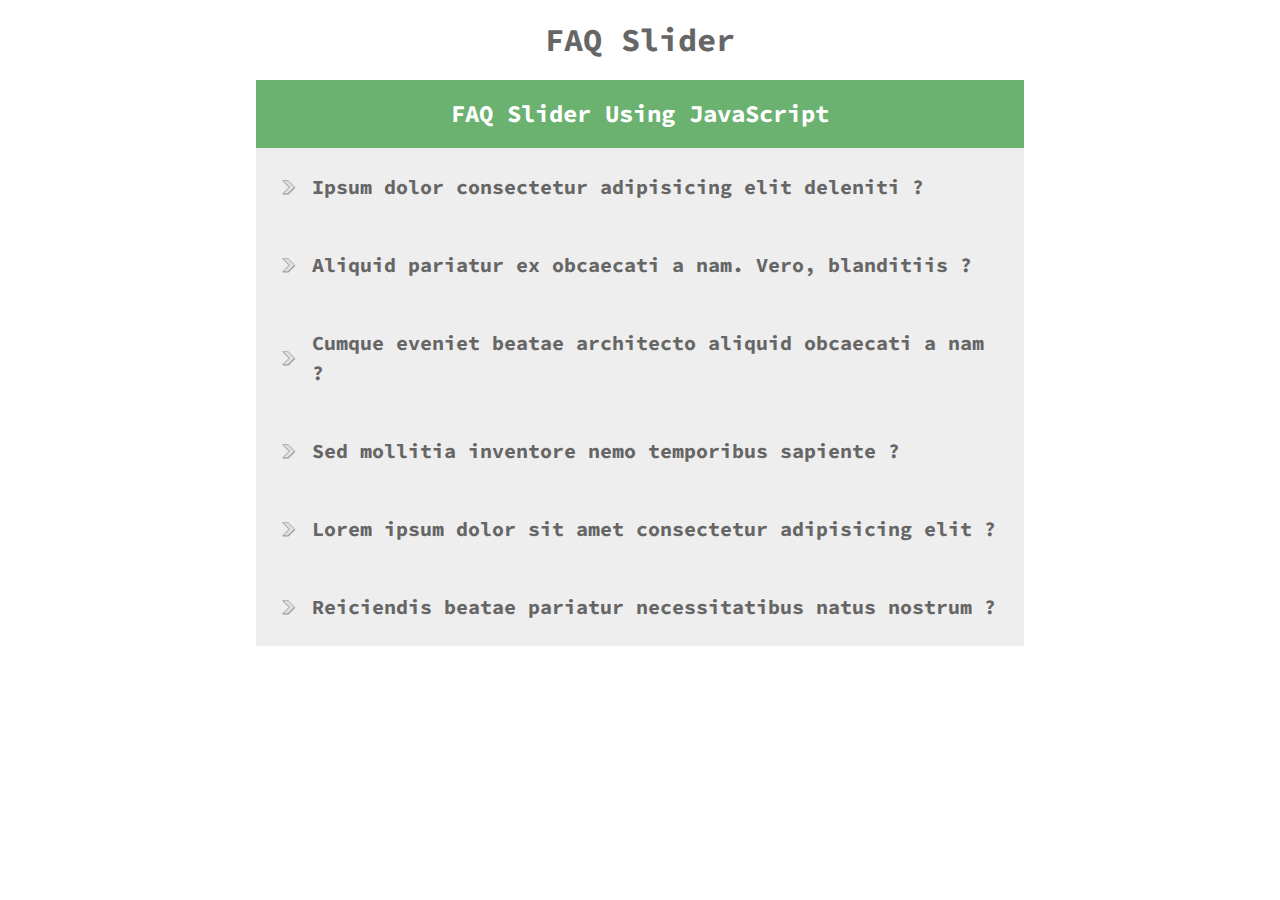
<file: faq_slider/index.html>
<!DOCTYPE html>
<html lang="en">
<head>
  <meta charset="UTF-8">
  <meta name="viewport" content="width=device-width, initial-scale=1.0">
  <title>FAQ Slider</title>
  <link rel="stylesheet" href="style.css">
</head>
<body>
  <div class="container">
    <h1 class="text-center p-4">FAQ Slider</h1>
    <div>
      <h2 class="text-center p-4">FAQ Slider Using JavaScript</h2>
      <ul class="list">
        <li class="list__faq">
          <div class="list__faq-q">
            <img class="list__faq-q__arrow" src="img/arrow.png" alt="arrow">
            <h3 class="list__faq-q__title"> Ipsum dolor consectetur adipisicing elit deleniti ? </h3>
          </div>
          <div class="list__faq-a">
            Lorem ipsum dolor sit amet consectetur adipisicing elit. Architecto, in.
          </div>
        </li>
        <li class="list__faq">
          <div class="list__faq-q">
            <img class="list__faq-q__arrow" src="img/arrow.png" alt="arrow">
            <h3 class="list__faq-q__title">Aliquid pariatur ex obcaecati a nam. Vero, blanditiis ? </h3>
          </div>
          <div class="list__faq-a">
            Eligendi cumque ex molestias, ipsum, quod tenetur veniam vitae non. 
          </div>
        </li>
        <li class="list__faq">
          <div class="list__faq-q">
            <img class="list__faq-q__arrow" src="img/arrow.png" alt="arrow">
            <h3 class="list__faq-q__title"> Cumque eveniet beatae architecto aliquid obcaecati a nam ? </h3>
          </div>
          <div class="list__faq-a">
            earum iure odio error perferendis quo natus dolore molestiae 
          </div>
        </li>
        <li class="list__faq">
          <div class="list__faq-q">
            <img class="list__faq-q__arrow" src="img/arrow.png" alt="arrow">
            <h3 class="list__faq-q__title">Sed mollitia inventore nemo temporibus sapiente ? </h3>
          </div>
          <div class="list__faq-a">
            Lorem ipsum, dolor sit amet consectetur adipisicing elit.
          </div>
        </li>
        <li class="list__faq">
          <div class="list__faq-q">
            <img class="list__faq-q__arrow" src="img/arrow.png" alt="arrow">
            <h3 class="list__faq-q__title">Lorem ipsum dolor sit amet consectetur adipisicing elit ? </h3>
          </div>
          <div class="list__faq-a">
            Facilis repellendus ducimus, dicta tenetur quas vel obcaecati numquam 
          </div>
        </li>
        <li class="list__faq">
          <div class="list__faq-q">
            <img class="list__faq-q__arrow" src="img/arrow.png" alt="arrow">
            <h3 class="list__faq-q__title"> Reiciendis beatae pariatur necessitatibus natus nostrum ?</h3>
          </div>
          <div class="list__faq-a">
            soluta ut blanditiis illo quisquam id consequatur dolor ipsam ipsa?
          </div>
        </li>
      </ul>
    </div>
  </div>

  <script src="main.js"></script>
</body>
</html>
</file>
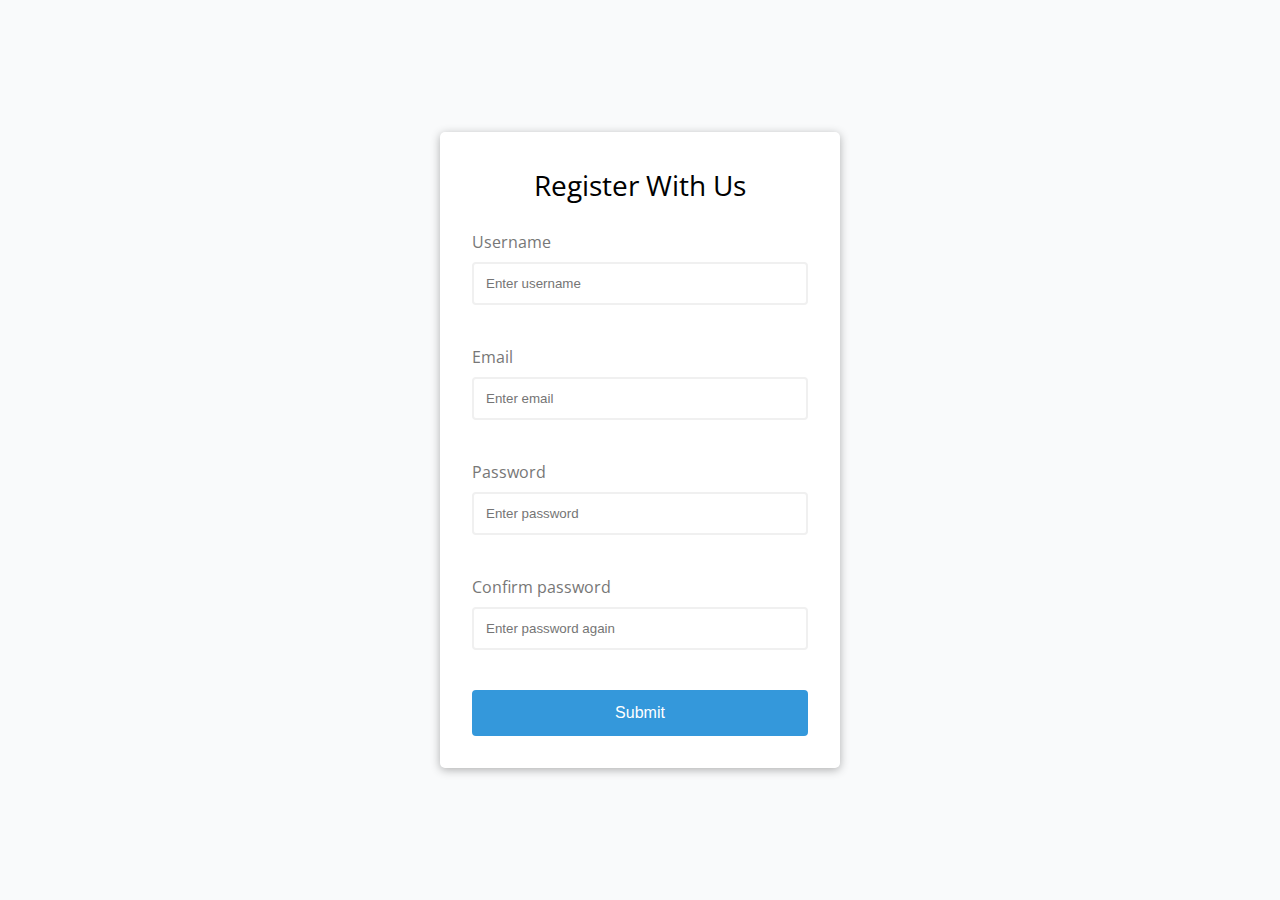
<file: form_validator/index.html>
<!DOCTYPE html>
<html lang="en">
<head>
  <meta charset="UTF-8">
  <meta name="viewport" content="width=device-width, initial-scale=1.0">
  <title>form validator</title>
  <link rel="stylesheet" href="style.css">
</head>
<body>
  <main>
    <form class="form">
      <h1>Register With Us</h1>
      <div class="form__block">
        <label class="form-label" for="username">Username</label>
        <input class="form-control" id="username" type="text" placeholder="Enter username">
        <div class="form-message">default msg</div>
      </div>

      <div class="form__block">
        <label class="form-label" for="email">Email</label>
        <input class="form-control" id="email" type="text" placeholder="Enter email">
        <div class="form-message">default msg</div>
      </div>

      <div class="form__block">
        <label class="form-label" for="password">Password</label>
        <input class="form-control" id="password" type="password" placeholder="Enter password">
        <div class="form-message">default msg</div>
      </div>

      <div class="form__block">
        <label class="form-label" for="password-check">Confirm password</label>
        <input class="form-control" id="password-check" type="password" placeholder="Enter password again">
        <div class="form-message">default msg</div>
      </div>

      <button class="form-submit" type="submit">Submit</button>
    </form>
  </main>

  <script src="main.js"></script>
</body>
</html>
</file>
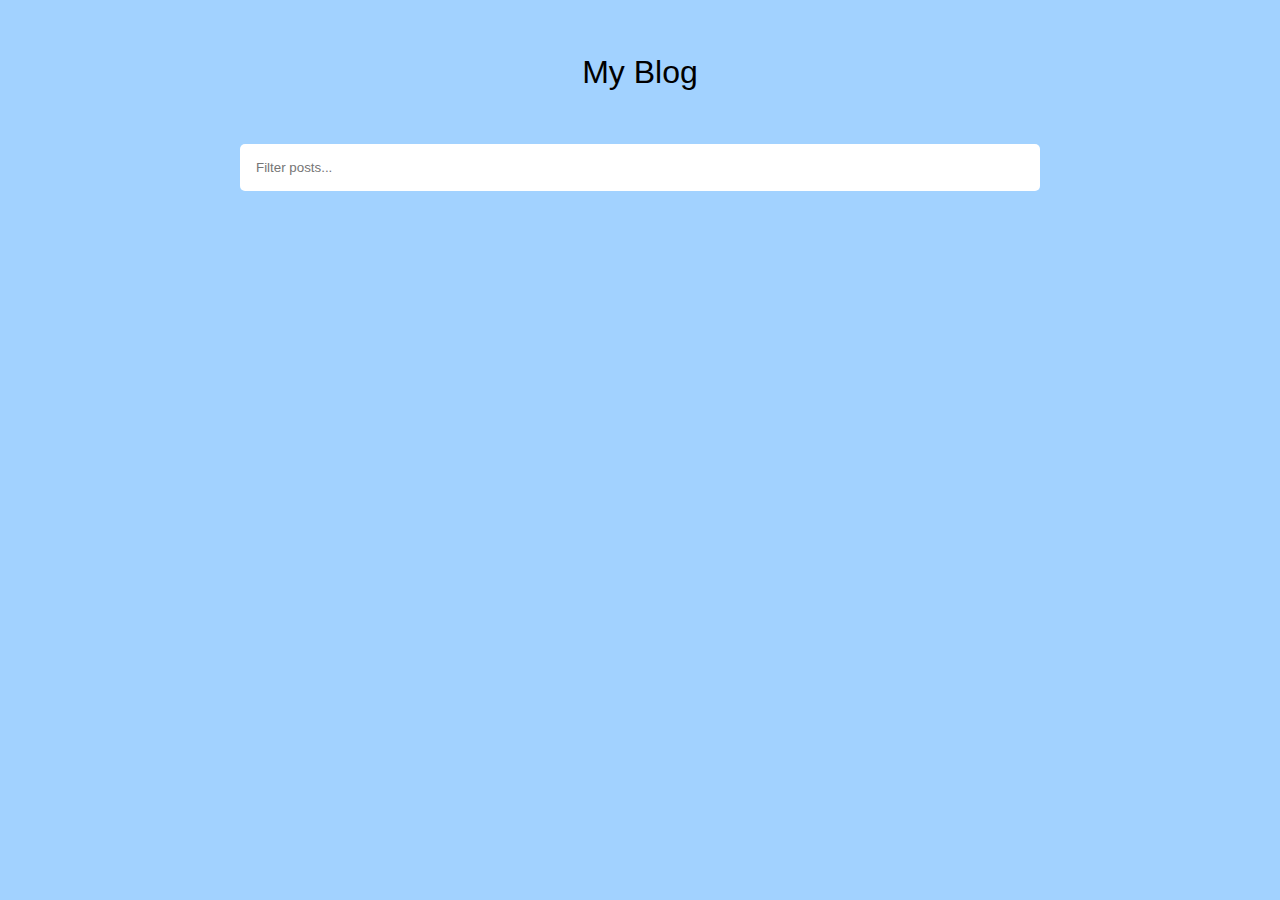
<file: Infinite_scroll/index.html>
<!DOCTYPE html>
<html lang="en">
<head>
  <meta charset="UTF-8">
  <meta name="viewport" content="width=device-width, initial-scale=1.0">
  <title>Infinite scroll</title>
  <link rel="stylesheet" href="style.css">
</head>
<body>
  <div class="container">
    <h1>My Blog</h1>
    <input class="filterInput" type="text" placeholder="Filter posts...">
    <ul class="list">
    </ul>

  </div>

  <div class="loader">
    <div class="circle"></div>
    <div class="circle"></div>
    <div class="circle"></div>
  </div>

  <script src="main.js"></script>
  <!-- <script type="module">
    import InfiniteScroll from './main-class-ver.js';
    const loader = document.querySelector('.loader');

    const infiniteScroll = new InfiniteScroll();
    infiniteScroll.init(loader);
  </script> -->
</body>
</html>
</file>
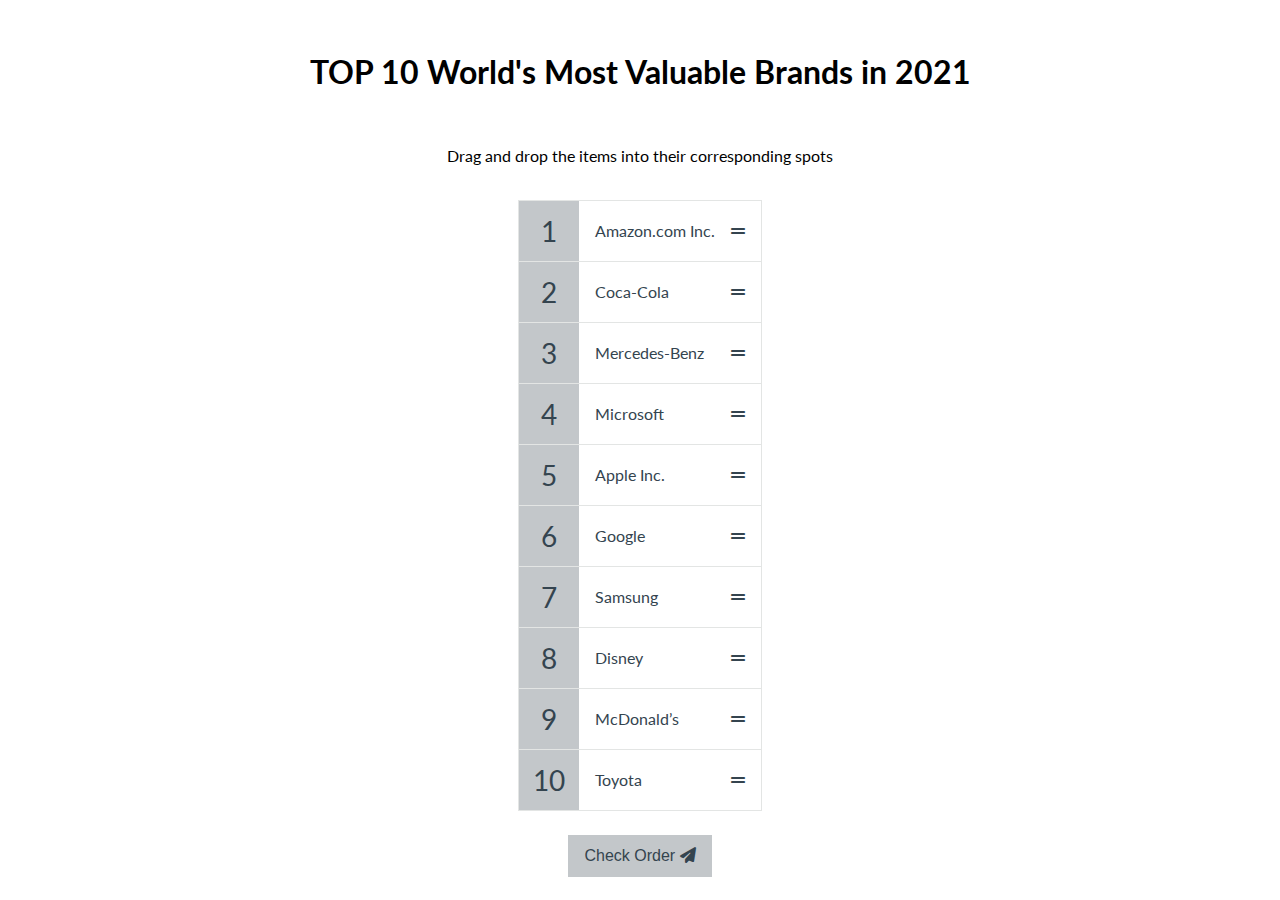
<file: sortable_list/index.html>
<!DOCTYPE html>
<html lang="en">
<head>
  <meta charset="UTF-8">
  <meta name="viewport" content="width=device-width, initial-scale=1.0">
  <title>Sortable list</title>
  <link rel="stylesheet" href="style.css">
</head>
<body>
  <h1 class="m-12 text-center">TOP 10 World's Most Valuable Brands in 2021</h1>
  <p class="mb-8 text-center">Drag and drop the items into their corresponding spots</p>
  <ul class="draggable-list">
    <!-- <li class="draggable-list__item">
      <span class="draggable-list__item__number">1</span>
      <div class="draggable-list__item__trigger" draggable="true">
        <p class="draggable-list__item__trigger__name">Lorem ipsum dolor sit amet.</p>
        <i class="fas fa-grip-lines"></i>
      </div>
    </li>
    <li class="draggable-list__item">
      <span class="draggable-list__item__number">1</span>
      <div class="draggable-list__item__trigger" draggable="true">
        <p class="draggable-list__item__trigger__name">Lorem ipsum dolor sit amet.</p>
        <i class="fas fa-grip-lines"></i>
      </div>
    </li> -->
  </ul>

  <button class="check-btn" id="check">
      Check Order
    <i class="fas fa-paper-plane"></i>
  </button>
  <script src="main.js"></script>
</body>
</html>
</file>
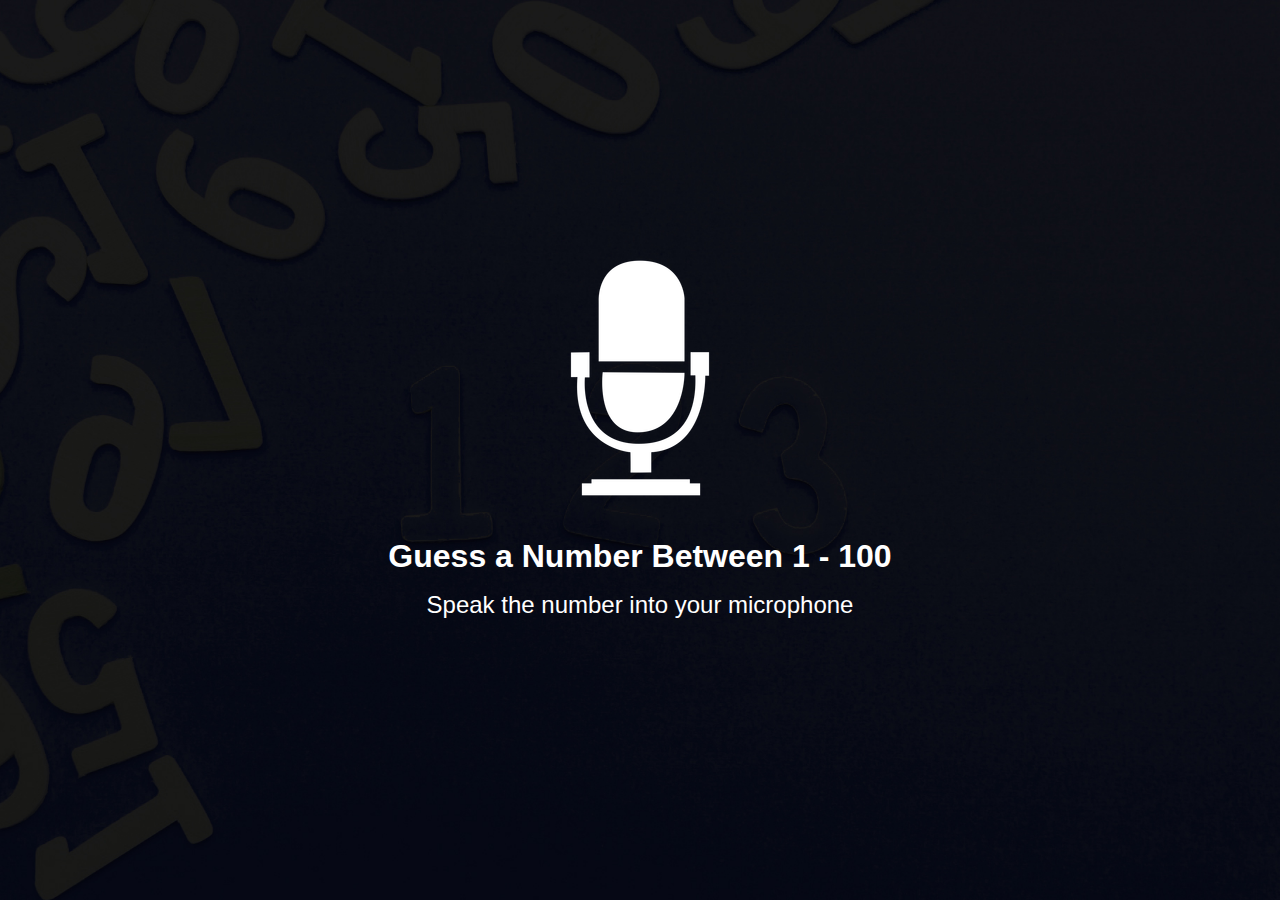
<file: speak_number_guessing/index.html>
<!DOCTYPE html>
<html lang="en">
<head>
  <meta charset="UTF-8">
  <meta name="viewport" content="width=device-width, initial-scale=1.0">
  <title>Speak number guessing</title>
  <link rel="stylesheet" href="style.css">
</head>
<body>
  <img class="mb-8" src="images/mic.png" alt="mic">
  <h1 class="mb-4 fz-2">Guess a Number Between 1 - 100</h1>
  <p class="mb-8 fz-1">Speak the number into your microphone</p>

  <p id="msg" class="text-center"></p>

  <script src="main.js"></script>
</body>
</html>
</file>
<file: faq_slider/style.css>
@import url('https://fonts.googleapis.com/css2?family=Source+Code+Pro:wght@500&amp;display=swap');

/* Base */
* {
  margin: 0;
  padding: 0;
}

*, *::before, *::after {
  box-sizing: border-box;
}

body {
  color: #666;
  font-family: 'Source Code Pro', monospace;
  line-height: 1.5;
}

ul {
  list-style: none;
}

h2 {
  color: #fff;
  background-color: #6bb170;
}

.container {
  max-width: 60%;
  margin: 0 auto;
}

/* Utility */
.text-center {
  text-align: center;
}

.p-4 {
  padding: 1rem;
}

/* Custom */
.list__faq-q {
  background-color: #eee;
  cursor: pointer;
  display: flex;
  align-items: center;
  padding: 1.5rem;
}

.list__faq-q__title {
  font-size: 1.25rem;
  font-weight: 700;
  margin-left: 1rem;
}

.list__faq-a {
  background-color: #ddd;
  max-height: 0;
  transition: max-height .3s, padding .3s;
  overflow: hidden;
}

.list__faq-q__arrow {
  transition: transform .3s;
}

.list__faq-q.active .list__faq-q__arrow {
  transform: rotate(90deg);
}

.list__faq-q.active ~ .list__faq-a {
  padding: 1.5rem;
}

@media screen and (max-width: 992px) {
  .container {
    max-width: 90%;
  }
}
</file>
<file: form_validator/style.css>
@import url("https://fonts.googleapis.com/css2?family=Open+Sans&display=swap");

:root {
  --border-color: #f0f0f0;#777
  --border-focus-color: #777;
  --border-width: 2px;
  --form-valid-color: #2ecc71;
  --form-invalid-color: #e74c3c;
}

html, body, div, span, applet, object, iframe,
h1, h2, h3, h4, h5, h6, p, blockquote, pre,
a, abbr, acronym, address, big, cite, code,
del, dfn, em, img, ins, kbd, q, s, samp,
small, strike, strong, sub, sup, tt, var,
b, u, i, center,
dl, dt, dd, ol, ul, li,
fieldset, form, label, legend,
table, caption, tbody, tfoot, thead, tr, th, td,
article, aside, canvas, details, embed, 
figure, figcaption, footer, header, hgroup, 
menu, nav, output, ruby, section, summary,
time, mark, audio, video {
	margin: 0;
	padding: 0;
	border: 0;
	font-size: 100%;
	font: inherit;
	vertical-align: baseline;
}
/* HTML5 display-role reset for older browsers */
article, aside, details, figcaption, figure, 
footer, header, hgroup, menu, nav, section {
	display: block;
}
body {
  font-family: "Open Sans", sans-serif;
	line-height: 1.5;
}
ol, ul {
	list-style: none;
}
blockquote, q {
	quotes: none;
}
blockquote:before, blockquote:after,
q:before, q:after {
	content: '';
	content: none;
}
table {
	border-collapse: collapse;
	border-spacing: 0;
}

a {
  color: #000; 
  text-decoration: none;
}

*, *::before, *::after {
  box-sizing: border-box;
}

h1 {
  font-size: 1.75rem;
  margin-bottom: 1.5rem;
  text-align: center;
}

main {
  background-color: #f9fafb;
  display: flex;
  justify-content: center;
  align-items: center;
  height: 100vh;
}

.form {
  background-color: #fff;
  border-radius: 5px;
  box-shadow: 0 2px 10px rgba(0, 0, 0, 0.3);
  padding: 2rem;
  width: 400px;
}

.form__block {
  margin-bottom: 1rem;
}

.form-label {
  display: inline-block;
  color: #777;
  margin-bottom: 0.5rem;
}

.form-control {
  display: block;
  width: 100%;
  border: var(--border-width) solid var(--border-color) ;
  border-radius: 4px;
  padding: 0.75rem;
  outline: none;
}

.form-control:focus {
  border-color: var(--border-focus-color);
}

.form-control.is-valid {
  border-color: var(--form-valid-color);
  background-image: url("data:image/svg+xml,%3csvg xmlns='http://www.w3.org/2000/svg' viewBox='0 0 8 8'%3e%3cpath fill='%23198754' d='M2.3 6.73.6 4.53c-.4-1.04.46-1.4 1.1-.8l1.1 1.4 3.4-3.8c.6-.63 1.6-.27 1.2.7l-4 4.6c-.43.5-.8.4-1.1.1z'/%3e%3c/svg%3e");
  background-repeat: no-repeat;
  background-size: 1.5rem;
  background-position: right 5px center;
}

.form-control.is-invalid {
  border-color: var(--form-invalid-color);
  background-image: url("data:image/svg+xml,%3csvg xmlns='http://www.w3.org/2000/svg' viewBox='0 0 12 12' width='12' height='12' fill='none' stroke='%23dc3545'%3e%3ccircle cx='6' cy='6' r='4.5'/%3e%3cpath stroke-linejoin='round' d='M5.8 3.6h.4L6 6.5z'/%3e%3ccircle cx='6' cy='8.2' r='.6' fill='%23dc3545' stroke='none'/%3e%3c/svg%3e");
  background-repeat: no-repeat;
  background-size: 1.5rem;
  background-position: right 5px center;
}

.form-message {
  visibility: hidden;
}

.valid-feedback {
  color: var(--form-valid-color);
  font-size: .875rem;
  margin-top: .25rem;
}

.invalid-feedback {
  color: var(--form-invalid-color);
  font-size: .875rem;
  margin-top: .25rem;
}

.form-control.is-valid ~ .valid-feedback, 
.form-control.is-invalid ~ .invalid-feedback {
  visibility: visible;
}

.form-submit {
  background-color: #3498db;
  border: 2px solid #3498db;
  border-radius: 4px;
  color: #fff;
  cursor: pointer;
  display: block;
  font-size: 1rem;
  padding: 0.75rem;
  width: 100%;
}
</file>
<file: Infinite_scroll/style.css>
html, body, div, span, applet, object, iframe,
h1, h2, h3, h4, h5, h6, p, blockquote, pre,
a, abbr, acronym, address, big, cite, code,
del, dfn, em, img, ins, kbd, q, s, samp,
small, strike, strong, sub, sup, tt, var,
b, u, i, center,
dl, dt, dd, ol, ul, li,
fieldset, form, label, legend,
table, caption, tbody, tfoot, thead, tr, th, td,
article, aside, canvas, details, embed, 
figure, figcaption, footer, header, hgroup, 
menu, nav, output, ruby, section, summary,
time, mark, audio, video {
	margin: 0;
	padding: 0;
	border: 0;
	font-size: 100%;
	font: inherit;
	vertical-align: baseline;
}
/* HTML5 display-role reset for older browsers */
article, aside, details, figcaption, figure, 
footer, header, hgroup, menu, nav, section {
	display: block;
}
body {
  background-color: #a2d2ff;
  font-family: Roboto, sans-serif;
	line-height: 1.5;
  min-height: 100vh;
}
ol, ul {
	list-style: none;
}
blockquote, q {
	quotes: none;
}
blockquote:before, blockquote:after,
q:before, q:after {
	content: '';
	content: none;
}
table {
	border-collapse: collapse;
	border-spacing: 0;
}

*, *::before, *::after {
  box-sizing: border-box;
}

.container {
  max-width: 800px;
  margin: 0 auto;
}

h1 {
  font-size: 2rem;
  font-weight: 500;
  text-align: center;
  padding: 3rem 0;
}

.filterInput {
  display: block;
  padding: 1rem;
  width: 100%;
  border: none;
  outline: none;
  border-radius: 5px;
}

.list {
  padding: 2rem 0;
}

.list__post {
  background-color: #bde0fe;
  border-radius: 10px;
  margin-bottom: 2rem;
  padding: 2rem;
  position: relative;
}

.list__post-title {
  font-size: 2rem;
  margin-bottom: 1rem;
}

.list__item-number {
  position: absolute;
  display: flex;
  justify-content: center;
  align-items: center;
  width: 40px;
  height: 40px;
  left: -15px;
  top: -15px;
  background-color: #ffafcc;
  border-radius: 50%;
}

.loader {
  display: flex;
  justify-content: center;
  position: fixed;
  bottom: 50px;
  left: 0;
  right: 0;
  opacity: 0;
  transition: opacity .3s ease-in;
}

.loader.show {
  opacity: 1;
}

.circle {
  width: 10px;
  height: 10px;
  background-color: #fff;
  border-radius: 50%;
  margin: 0 10px;
  animation: bounce .5s ease-in infinite;
}

.circle:nth-of-type(2) {
  animation-delay: .1s;
}

.circle:nth-of-type(3) {
  animation-delay: .2s;
}

@keyframes bounce {
  0%, 100% {
    transform: translateY(-10px);
  }

  50% {
    transform: translateY(0);
  }
}
</file>
<file: speak_number_guessing/style.css>
* {
  margin: 0;
  padding: 0;
}

*, *::before, *::after {
  box-sizing: border-box;
}

body {
  background-image: url('images/bg.jpg');
  background-position: center;
  background-size: cover;
  color: #fff;
  font-family: Arial, Helvetica, sans-serif;
  font-weight: 500;
  height: 100vh;
  display: flex;
  flex-direction: column;
  justify-content: center;
  align-items: center;
}

.mb-4 {
  margin-bottom: 1rem;
}

.mb-8 {
  margin-bottom: 2rem;
}

.mb-12 {
  margin-bottom: 3rem;
}

.fz-1 {
  font-size: 1.5rem;
}

.fz-2 {
  font-size: 2rem;
}

.text-center {
  text-align: center;
}

.guess {
  display: inline-block;
  border: 1px solid #dedede;
  padding: 1rem;
  margin: 1.5rem;
  font-size: 2rem;
}

.play-again {
  border: none;
  border-radius: 10px;
  background-color: #fff;
  color: #000;
  cursor: pointer;
  padding: 0.5rem 0.75rem;
}
</file>
<file: sortable_list/style.css>
@import url("https://fonts.googleapis.com/css?family=Lato&display=swap");
@import url("https://cdnjs.cloudflare.com/ajax/libs/font-awesome/6.5.1/css/all.min.css");

/* Base */
:root {
  --border-color: #e3e5e4;
  --background-color: #c3c7ca;
  --text-color: #34444f;
}

* {
  margin: 0;
  padding: 0;
}

*, *::before, *::after {
  box-sizing: border-box;
}

body {
  font-family: Lato, sans-serif;
  line-height: 1.5;
  height: 100vh;
  display: flex;
  flex-direction: column;
  align-items: center;
}

ul {
  list-style: none;
}

/* Utility */
.text-center {
  text-align: center;
}

.mb-8 {
  margin-bottom: 2rem;
}

.m-12 {
  margin: 3rem;
}

/* Custom */
.draggable-list {
  border: 1px solid var(--border-color);
  color: var(--text-color);
  margin-bottom: 1.5rem;
}

.draggable-list__item {
  display: flex;
}

.draggable-list__item:not(:last-of-type) {
  border-bottom: 1px solid var(--border-color);
}

.draggable-list__item__number {
  background-color: var(--background-color);
  width: 60px;
  height: 60px;
  display: flex;
  justify-content: center;
  align-items: center;
  font-size: 1.75rem;
}

.draggable-list__item__trigger {
  display: flex;
  justify-content: space-between;
  align-items: center;
  flex-grow: 1;
  padding: 1rem;
  cursor: pointer;
}

.draggable-list__item.over .draggable-list__item__trigger {
  background-color: #eaeaea;
}

.draggable-list__item__trigger__name {
  margin-right: 1rem;
}

.draggable-list__item.right .draggable-list__item__trigger__name {
  color: #3ae374;
}

.draggable-list__item.wrong .draggable-list__item__trigger__name {
  color: #ff3838;
}

.check-btn {
  background-color: var(--background-color);
  border: none;
  color: var(--text-color);
  cursor: pointer;
  font-size: 1rem;
  padding: 0.75rem 1rem;
}

.check-btn:active {
  transform: scale(0.98);
}

.check-btn:focus {
  outline: none;
}
</file>
